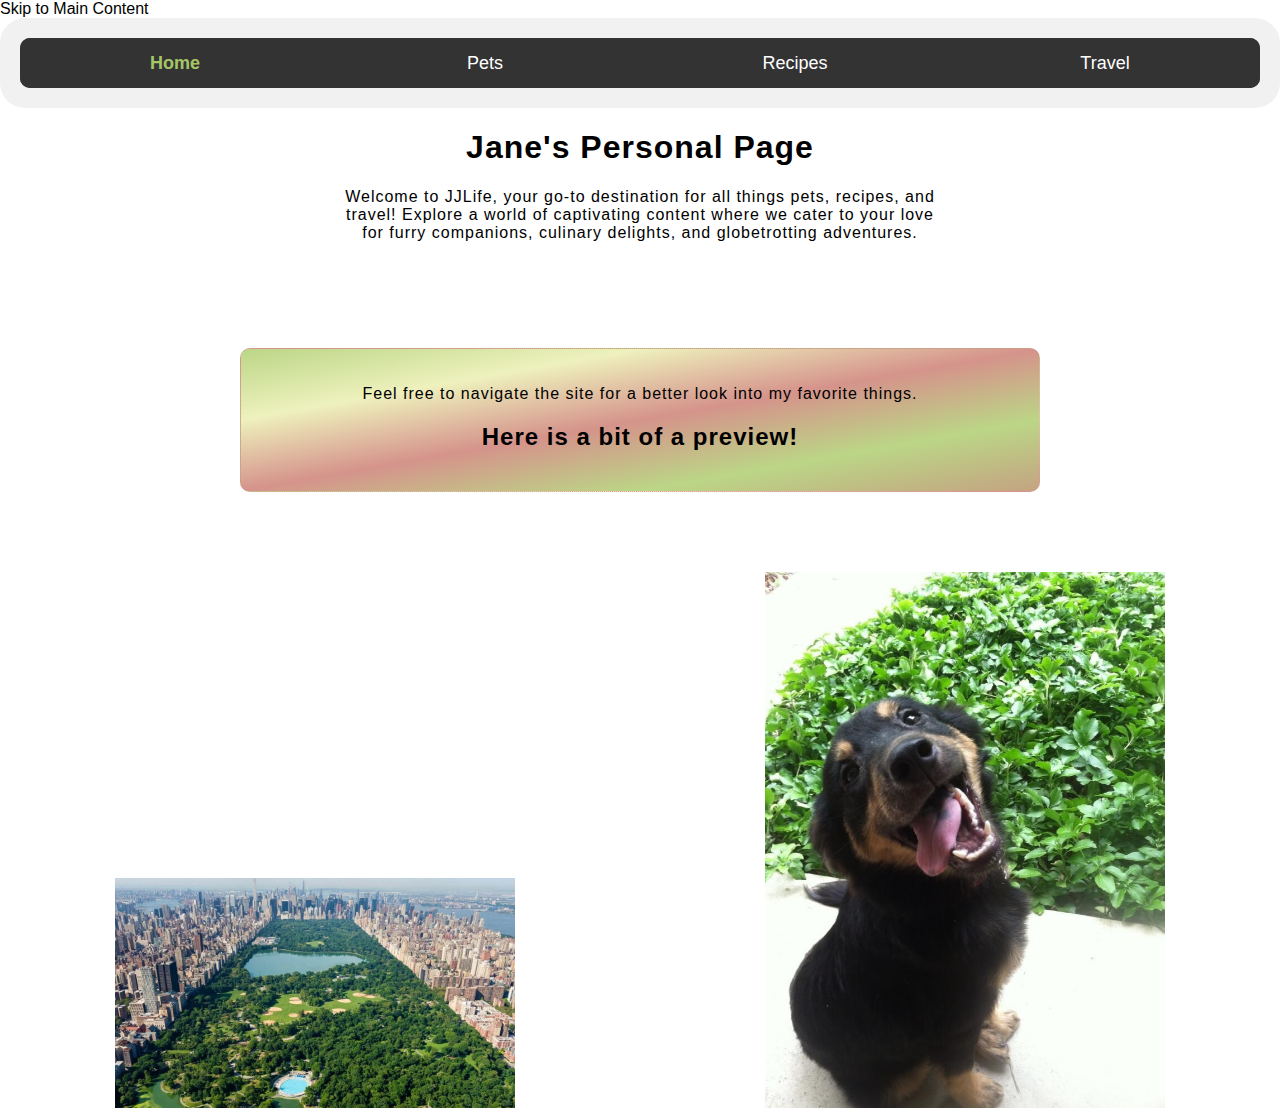
<file: index.html>
<!DOCTYPE html>
<html lang="en">
<head>
    <meta charset="UTF-8">
    <meta name="viewport" content="width=device-width, initial-scale=1.0">
    <link rel="stylesheet" type="text/css" href="css/reset.css">
    <link rel="stylesheet" href="css/style.css">
    <title>Home</title>
</head>
<body>
    <a href="#skip">Skip to Main Content</a>
    <header>
        <nav>
            <ul>
                <li><a href = "index.html" class="current">Home</a></li>
                <li><a href = "pets.html">Pets</a></li>
                <li><a href = "recipes.html">Recipes</a></li>
                <li><a href = "travel.html">Travel</a></li>
            </ul>
        </nav>
    </header>

    <main id="skip">
    <div class="introduction">
        <h1>Jane's Personal Page</h1>
        <div>
            <p>Welcome to JJLife, your go-to destination for all things pets, recipes, and travel! Explore a world of captivating content where we cater to your love for furry companions, culinary delights, and globetrotting adventures. </p>

        </div>
    </div>
    <div class="navigate">
        <p>Feel free to navigate the site for a better look into my favorite things. </p>
        <h2> Here is a bit of a preview!</h2>
    </div>

    <div class ="index_photos">
    <img src="images/central_park_aerial_view.jpeg" width = "400" alt="Arial view of Central Park in New York City, NY">
    <img src="images/juno_pup.jpg" width = "400" alt="Brown labradoodle puppy looking at the camera with it's tounge hanging out">
    </div>
    
    </main>
    
</body>
</html>
</file>
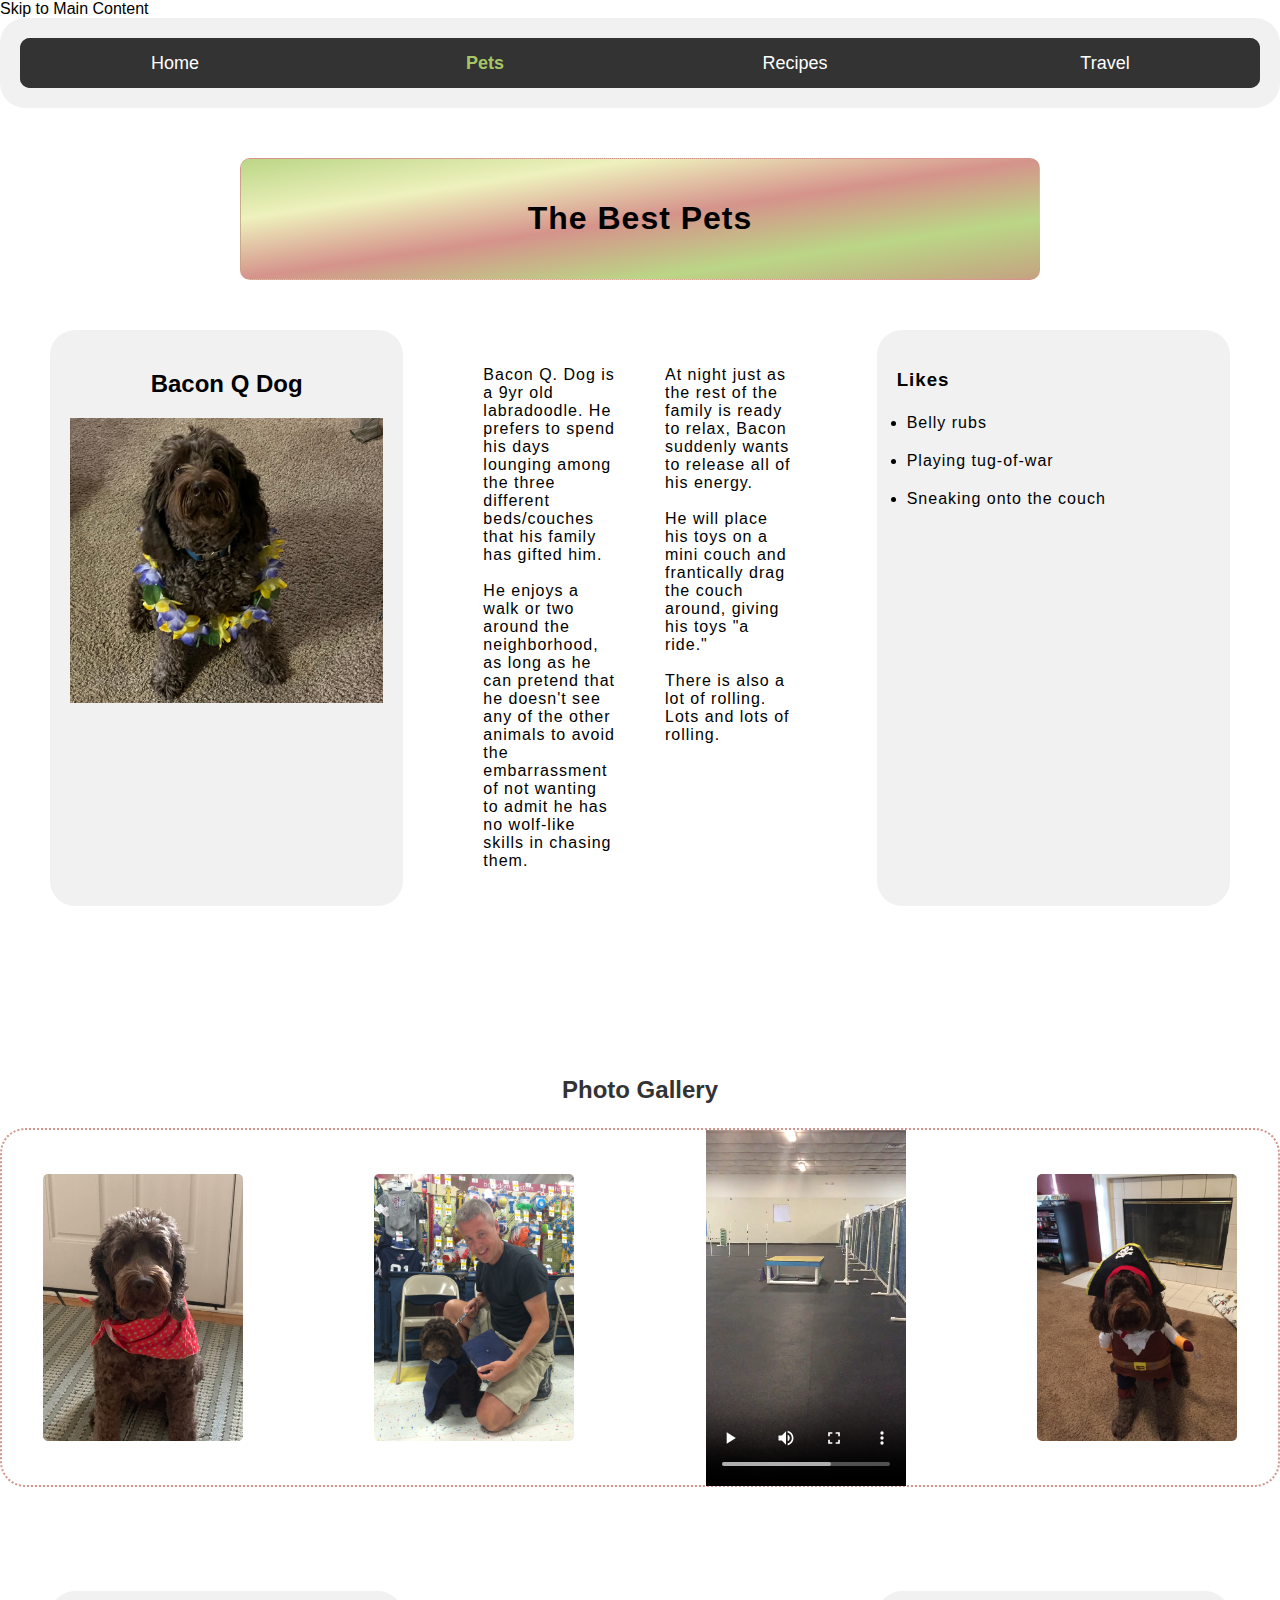
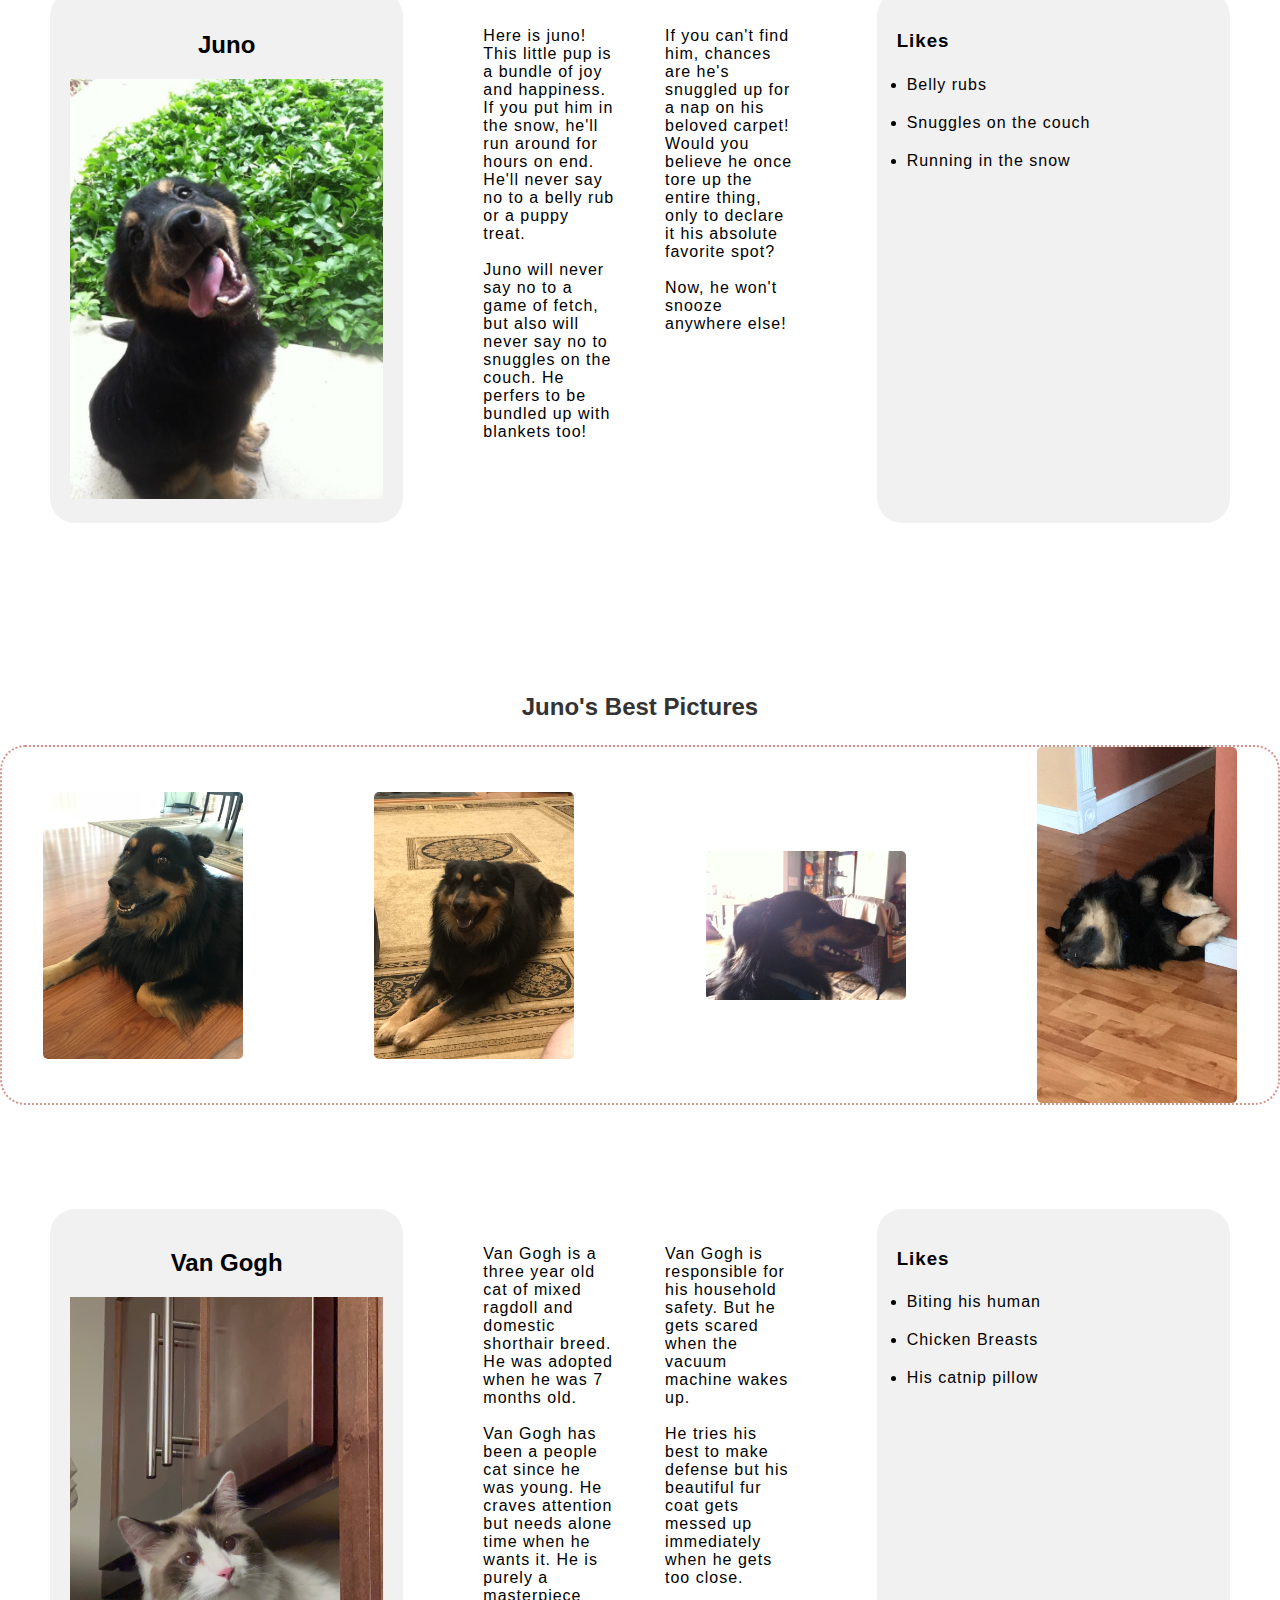
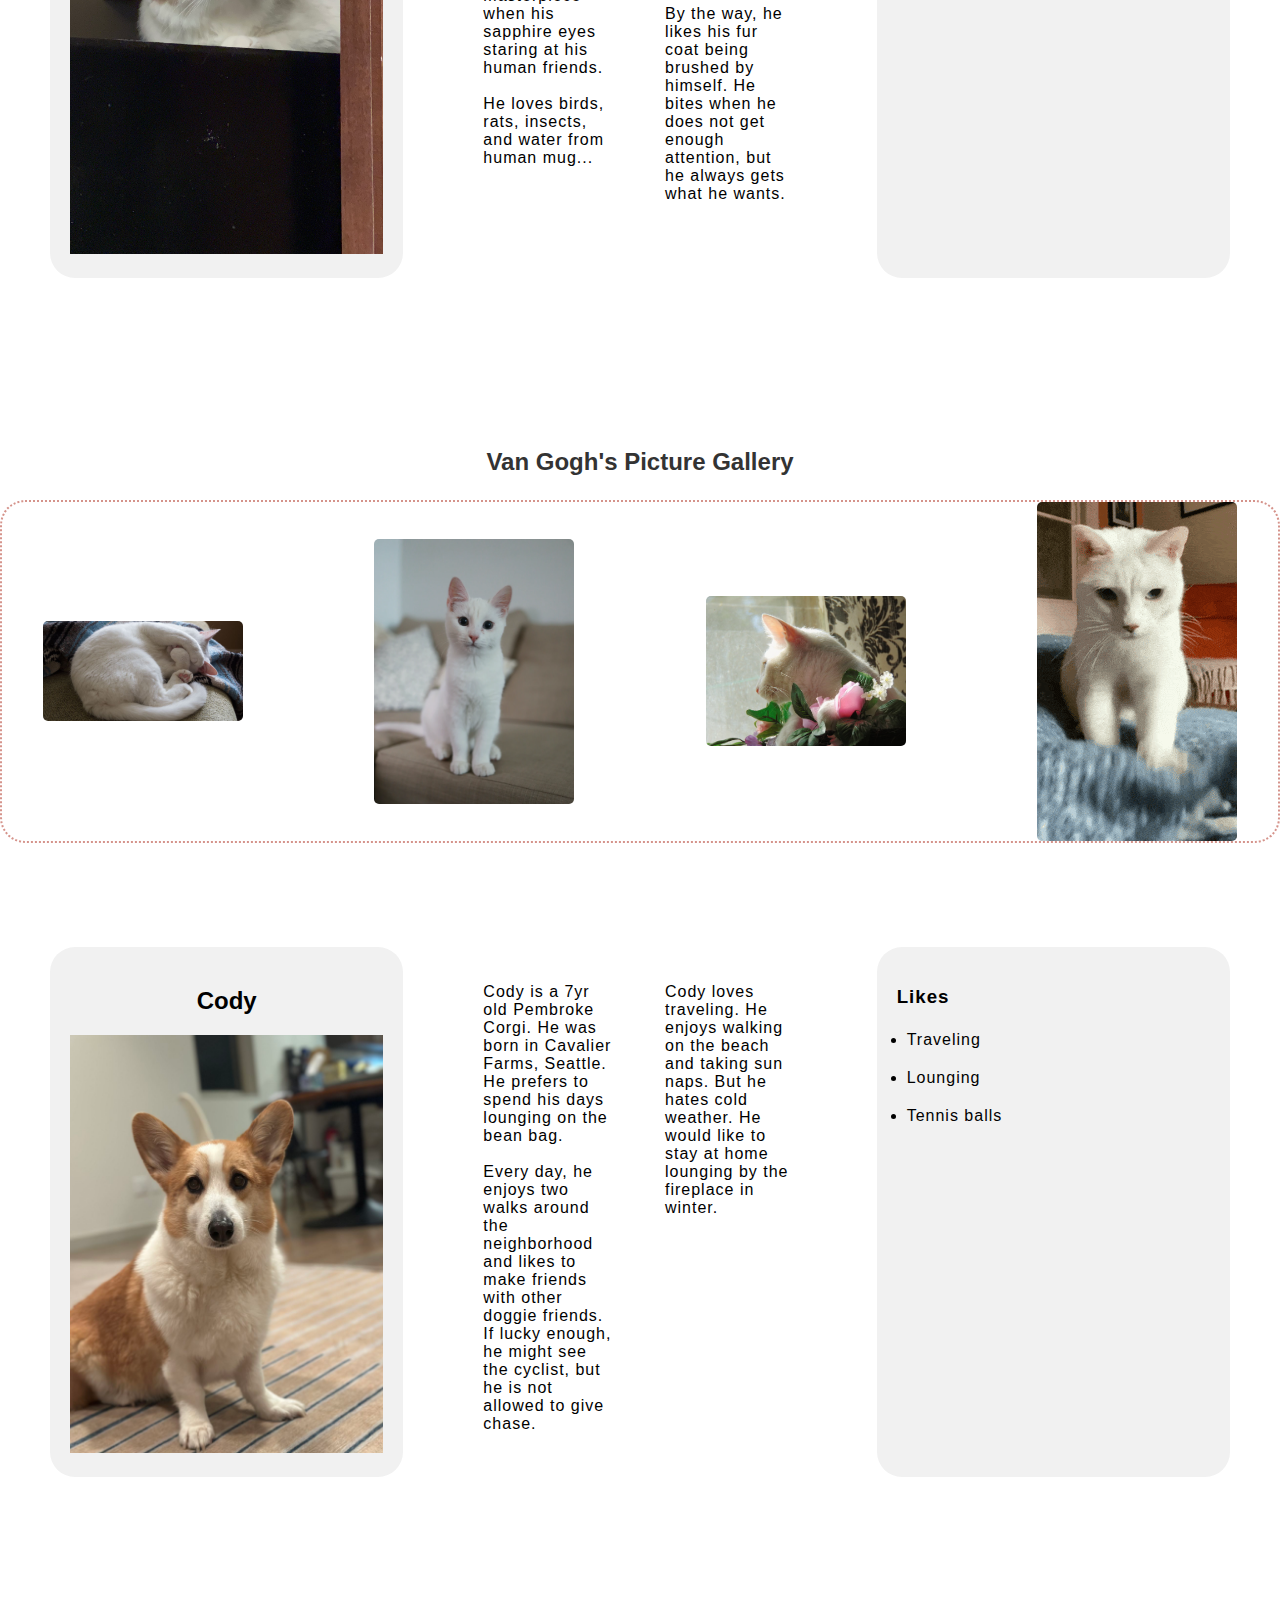
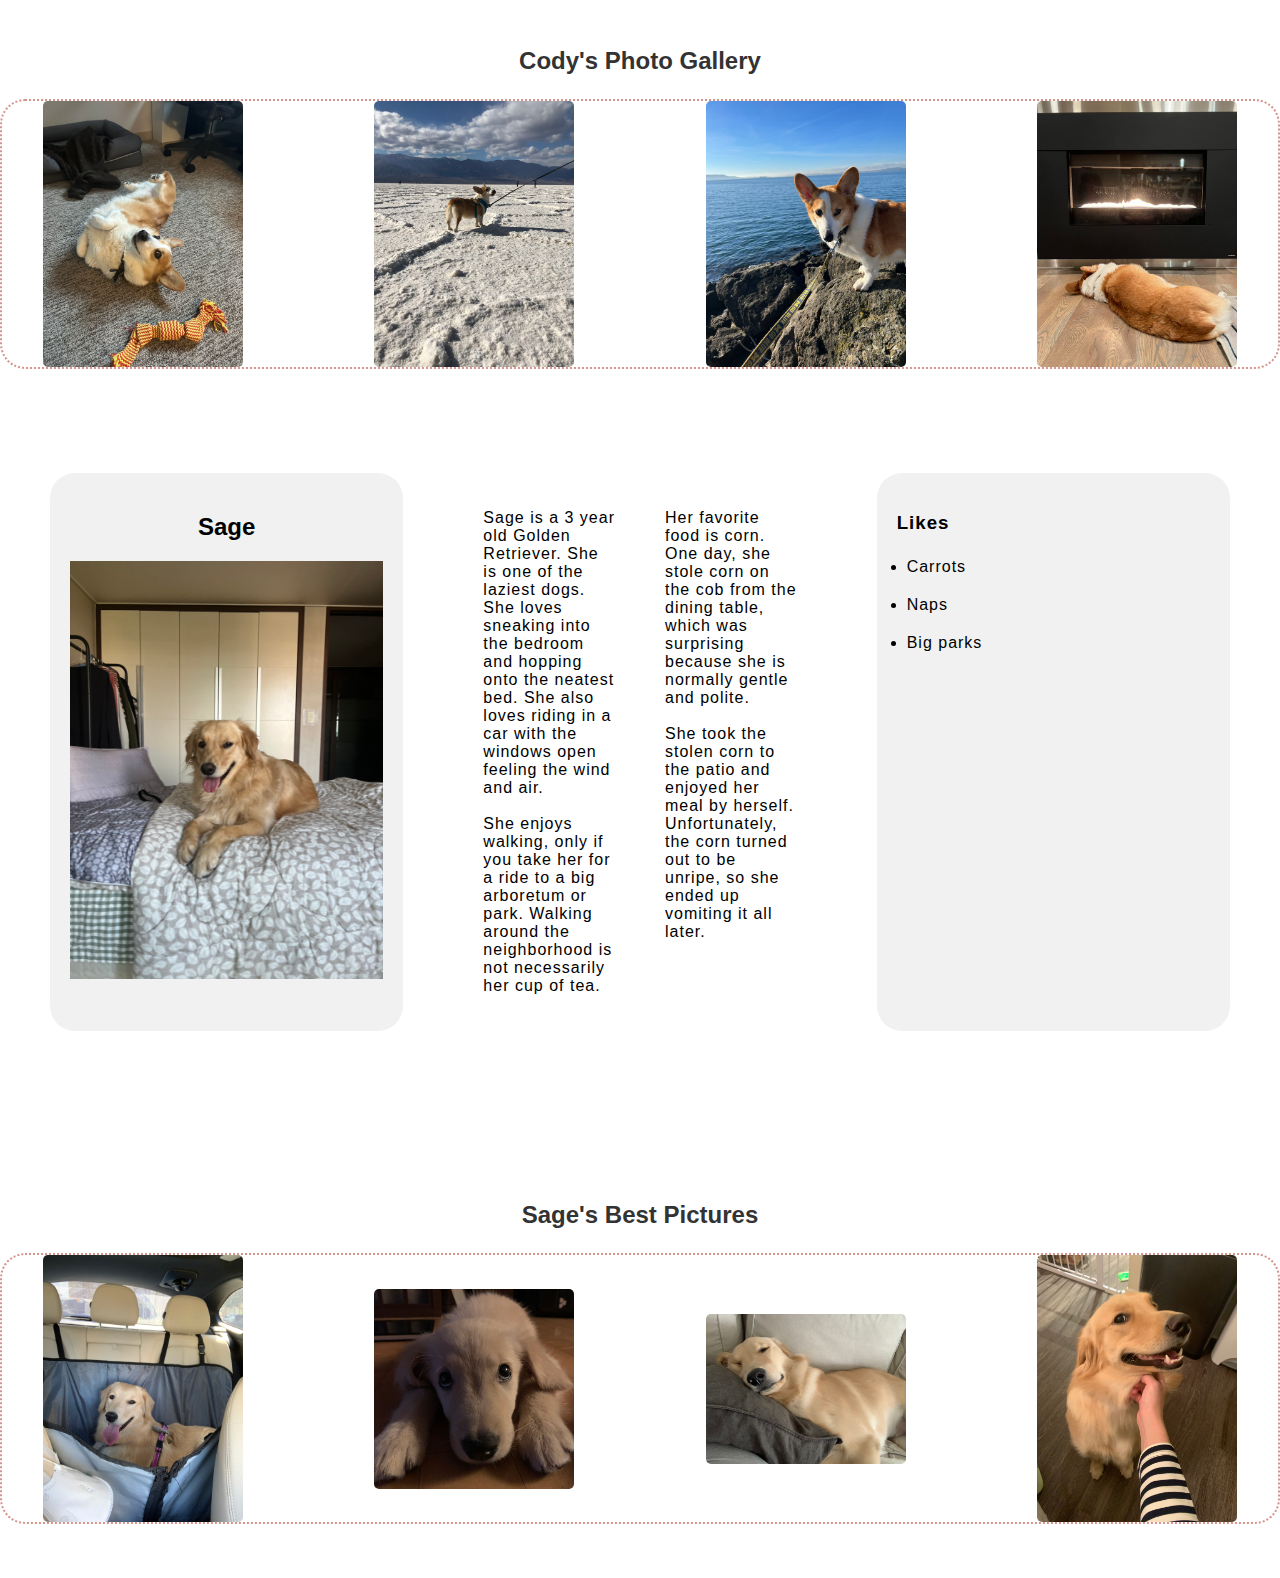
<file: pets.html>
<!DOCTYPE html>
<html lang="en">
<head>
    <meta charset="UTF-8">
    <meta name="viewport" content="width=device-width, initial-scale=1.0">
    <link rel="stylesheet" type="text/css" href="css/reset.css">
    <link rel="stylesheet" href="css/style.css">
    <title>Pets</title>
</head>
<body>
    <a href="#skip">Skip to Main Content</a>
    <header>
        <nav>
            <ul>
                <li><a href = "index.html">Home</a></li>
                <li><a href = "pets.html" class="current">Pets</a></li>
                <li><a href = "recipes.html">Recipes</a></li>
                <li><a href = "travel.html">Travel</a></li>
            </ul>
        </nav>
    </header>
    <main id="skip">
    <div class="navigate">
        <h1>The Best Pets</h1>
    </div>
    <div class="bacon_dog">
        <div class = "bacon-heading">
            <h2>Bacon Q Dog</h2>
            <img src="images/bacon.jpg" width="400" alt="Brown labradoodle wearing colorful lei">
        </div>
        <div class="bacon-text-columns">
            <div class="bacon-column-1-1">
                <p>Bacon Q. Dog is a 9yr old labradoodle. He prefers to spend his days lounging among the three different beds/couches that his family has gifted him. 
                <br>
                <br> He enjoys a walk or two around the neighborhood, as long as he can pretend that he doesn't see any of the other animals to avoid the embarrassment of not wanting to admit he has no wolf-like skills in chasing them.</p>
            </div>
            <div class="bacon-column-1-2">
                <p>At night just as the rest of the family is ready to relax, Bacon suddenly wants to release all of his energy. 
                    <br>
                    <br>He will place his toys on a mini couch and frantically drag the couch around, giving his toys "a ride."
                    <br>
                    <br>There is also a lot of rolling. Lots and lots of rolling.</p>
            </div>
        </div>
       
        <div class="bacon-likes">
            <h3>Likes</h3>
            <ul>
                <li>Belly rubs</li>
             
                <li>Playing tug-of-war</li>
   
                <li>Sneaking onto the couch</li>
            </ul>
        </div>
    </div>

        <h3 class="bacon-gallery">Photo Gallery</h3>
        <div class="bacon_picture_gallery">
            <img src="images/bacon_bandana.JPG" width="200" alt="Brown labradoodle wearing an orange bandana">
            <img src="images/bacon_graduation.JPG" width="200" alt="Small labradoodle puppy wearing a graduation cap and gown">
            <video width="200" controls>
                <source src="images/bacon_agility.mov">
                Your browser does not support the video tag.  This was a video of a girl and dog demonstrating a sit and stay procedure
            </video>
            <img src="images/bacon_halloween.JPG" width="200" alt="Brown labradoodle wearing a pirate costume">
        </div>
        <br>
        <br>
        <br>
   
        <div class="bacon_dog">
            <div class="bacon-heading">
                <h2>Juno</h2>
                <img src="images/juno_pup.jpg" width = "400" alt="Brown labradoodle puppy looking at the camera with it's tounge hanging out">
            </div>
            <div class="bacon-text-columns">
                <div class="bacon-column-1-1">
                    <p>Here is juno! This little pup is a bundle of joy and happiness. If you put him in the snow, he'll run around for hours on end. He'll never say no to a belly rub or a puppy treat. 
                        <br><br>Juno will never say no to a game of fetch, but also will never say no to snuggles on the couch. He perfers to be bundled up with blankets too!</p>
                </div>
                <div class="bacon-column-1-2">
                    <p>If you can't find him, chances are he's snuggled up for a nap on his beloved carpet! Would you believe he once tore up the entire thing, only to declare it his absolute favorite spot? 
                        <br><br>Now, he won't snooze anywhere else!</p>
                </div>
            </div>
            <div class="bacon-likes">
                <h3>Likes</h3>
                <ul>
                    <li>Belly rubs</li>
     
                    <li>Snuggles on the couch</li>

                    <li>Running in the snow</li>
                </ul>
            </div>
        </div>

        <h3 class="bacon-gallery">Juno's Best Pictures</h3>
        <div class="bacon_picture_gallery">
            <img src="images/juno_laying_2.jpg" width ="200" alt = "Brown labradoodle laying down inside a home">
            <img src="images/juno_laying.jpg"  width ="200" alt="Brown labradoodle laying down inside a home">
            <img src="images/juno_profile.jpg"  width ="200" alt="Side profile of a brown labradoodle">
            <img src="images/classic_juno.jpg"  width ="200" alt="Brown labradoodle sleeping on a floor with it's paws curled up ">
        </div>
        <br>
        <br>
        <br>

            
        <div class="bacon_dog">
            <div class="bacon-heading">
                <h2>Van Gogh</h2>
                <img src="images/van_gogh_on_fridge.jpg" width = "400" alt="Ragdoll cat sitting on top of black fridge">
            </div>
            <div class="bacon-text-columns">
                <div class="bacon-column-1-1">
                        <p>Van Gogh is a three year old cat of mixed ragdoll and domestic shorthair breed. He was adopted when he was 7 months old. 
                        <br>
                        <br>Van Gogh has been a people cat since he was young. He craves attention but needs alone time when he wants it. He is purely a masterpiece when his sapphire eyes staring at his human friends. 
                        <br>
                        <br>He loves birds, rats, insects, and water from human mug...</p>
                </div>
                <div class="bacon-column-1-2">
                    <p>Van Gogh is responsible for his household safety. But he gets scared when the vacuum machine wakes up. 
                    <br><br>He tries his best to make defense but his beautiful fur coat gets messed up immediately when he gets too close. 
                    <br>
                    <br>By the way, he likes his fur coat being brushed by himself. He bites when he does not get enough attention, but he always gets what he wants.</p>
                </div>
            </div>
            <div class="bacon-likes">
                <h3>Likes</h3>
                <ul>
                    <li>Biting his human</li>

                    <li>Chicken Breasts</li>
    
                    <li>His catnip pillow</li>
                </ul>
            </div>
        </div>

        <h3 class="bacon-gallery">Van Gogh's Picture Gallery</h3>
        <div class="bacon_picture_gallery">
            <img src="images/White-cat-curled-up-on-a-couch-with-paws-covering-her-face.jpeg" width="200" alt="A white cat sleeping on a sofa while covering his eyes with his paws">
                <img src="images/cat_on_couch.webp" width="200" alt="A white cat sitting on a couch">
                <img src="images/cat_flowers.jpeg" width="200" alt="A white cat basking in the sun while sleeping on flowers">
                <img src="images/white_cat_gif.gif" width="200" alt="A white cat pushing their paws into a blanket">
        </div>
        <br>
        <br>
        <br>

        <div class="bacon_dog">
            <div class="bacon-heading">
                <h2>Cody</h2>
                <img src="images/cody.jpg" width = "400" alt="A Pembroke Corgi sitting on the floor, looking at the camera">
            </div>
            <div class="bacon-text-columns">
                <div class="bacon-column-1-1">
                        <p>Cody is a 7yr old Pembroke Corgi. He was born in Cavalier Farms, Seattle. He prefers to spend his days lounging on the bean bag. 
                            <br><br>Every day, he enjoys two walks around the neighborhood and likes to make friends with other doggie friends. If lucky enough, he might see the cyclist, but he is not allowed to give chase.
                        </p>
                </div>
                <div class="bacon-column-1-2">
                    <p>Cody loves traveling. He enjoys walking on the beach and taking sun naps. But he hates cold weather. He would like to stay at home lounging by the fireplace in winter.
                    </p>
                </div>
            </div>
            <div class="bacon-likes">
                <h3>Likes</h3>
                <ul>
                    <li>Traveling</li>
          
                    <li>Lounging</li>
              
                    <li>Tennis balls</li>
                </ul>
            </div>
        </div>

        <h3 class="bacon-gallery">Cody's Photo Gallery</h3>
        <div class="bacon_picture_gallery">
            <img src="images/cody_play.jpg" width ="200" alt = "A Pembroke Corgi lying on the ground making faces.">
            <img src="images/cody_deathvalley.jpg"  width ="200" alt="A Pembroke Corgi visiting Badwater Basin in Death Valley National Park.">
            <img src="images/cody_sea.jpg"  width ="200" alt="A Pembroke Corgi having a walk by the sea.">
            <img src="images/cody_fireplace.jpg"  width ="200" alt="A Pembroke Corgi lounging by the fireplace in winter.">
        </div>
        <br>
        <br>
        <br>

        <div class="bacon_dog">
            <div class="bacon-heading">
                <h2>Sage</h2>
                <img src="images/sage_classic.jpeg" width = "400" alt="A smiling golden retriever lying on the bed">
            </div>
            <div class="bacon-text-columns">
                <div class="bacon-column-1-1">
                    <p>Sage is a 3 year old Golden Retriever. She is one of the laziest dogs. She loves sneaking into the bedroom and hopping onto the neatest bed. She also loves riding in a car with the windows open feeling the wind and air. 
                        <br><br>She enjoys walking, only if you take her for a ride to a big arboretum or park. Walking around the neighborhood is not necessarily her cup of tea. </p>
                </div>
                <div class="bacon-column-1-2">
                    <p>Her favorite food is corn. One day, she stole corn on the cob from the dining table, which was surprising because she is normally gentle and polite. 
                        <br><br>She took the stolen corn to the patio and enjoyed her meal by herself. Unfortunately, the corn turned out to be unripe, so she ended up vomiting it all later. 
                    </p>
                </div>
            </div>
            <div class="bacon-likes">
                <h3>Likes</h3>
                <ul>
                    <li>Carrots</li>
          
                    <li>Naps</li>
            
                    <li>Big parks</li>
                </ul>
            </div>
        </div>

        <h3 class="bacon-gallery">Sage's Best Pictures</h3>
        <div class="bacon_picture_gallery">
            <img src="images/sage_car.jpeg" width ="200" alt = "A happy golden retriever is sitting in the car’s backseat.">
            <img src="images/sage_young.jpeg"  width ="200" alt="A young golden retriever is laying down">
            <img src="images/sage_sleep.jpeg"  width ="200" alt="A golden retriever is sleeping on the couch.">
            <img src="images/sage_pet.jpeg"  width ="200" alt="A man’s hand is petting a golden retriever’s neck.">
        </div>
        <br>
        <br>
        <br>


    </main> 
</body>
</html>
</file>
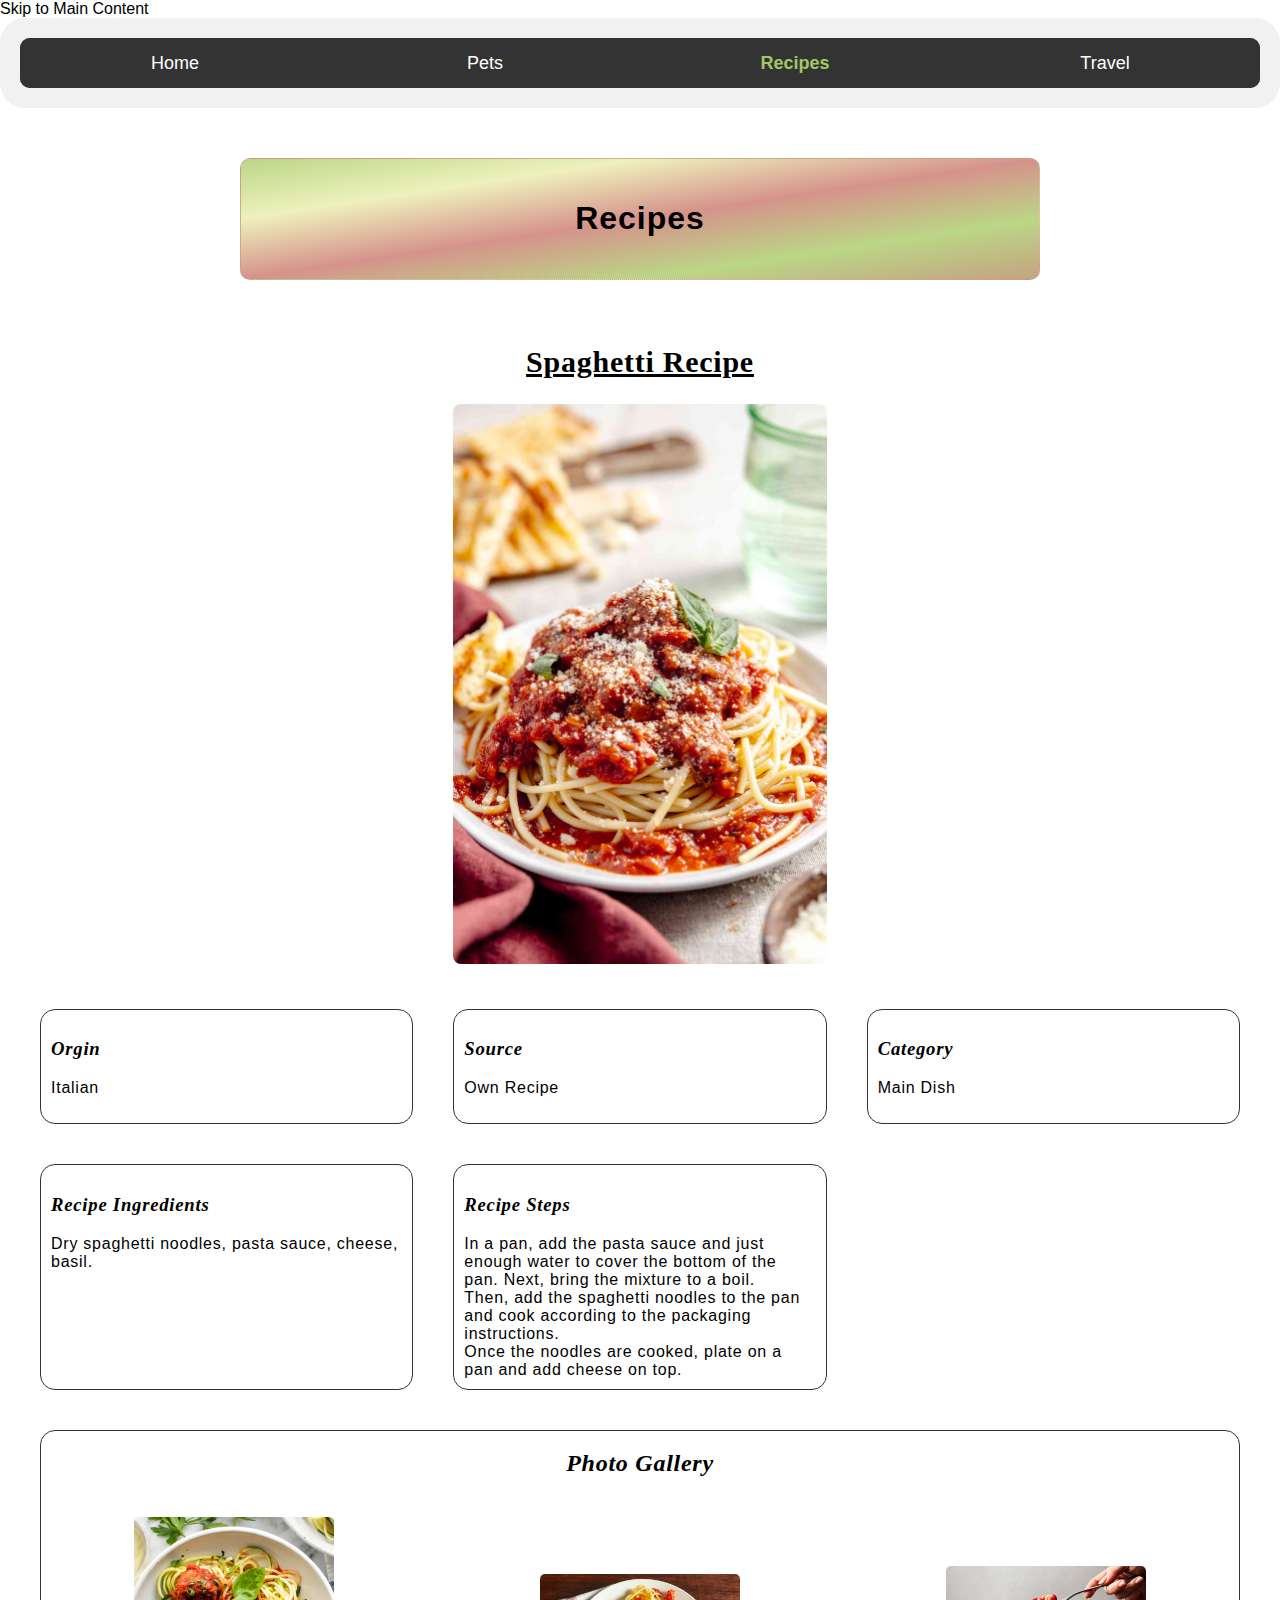
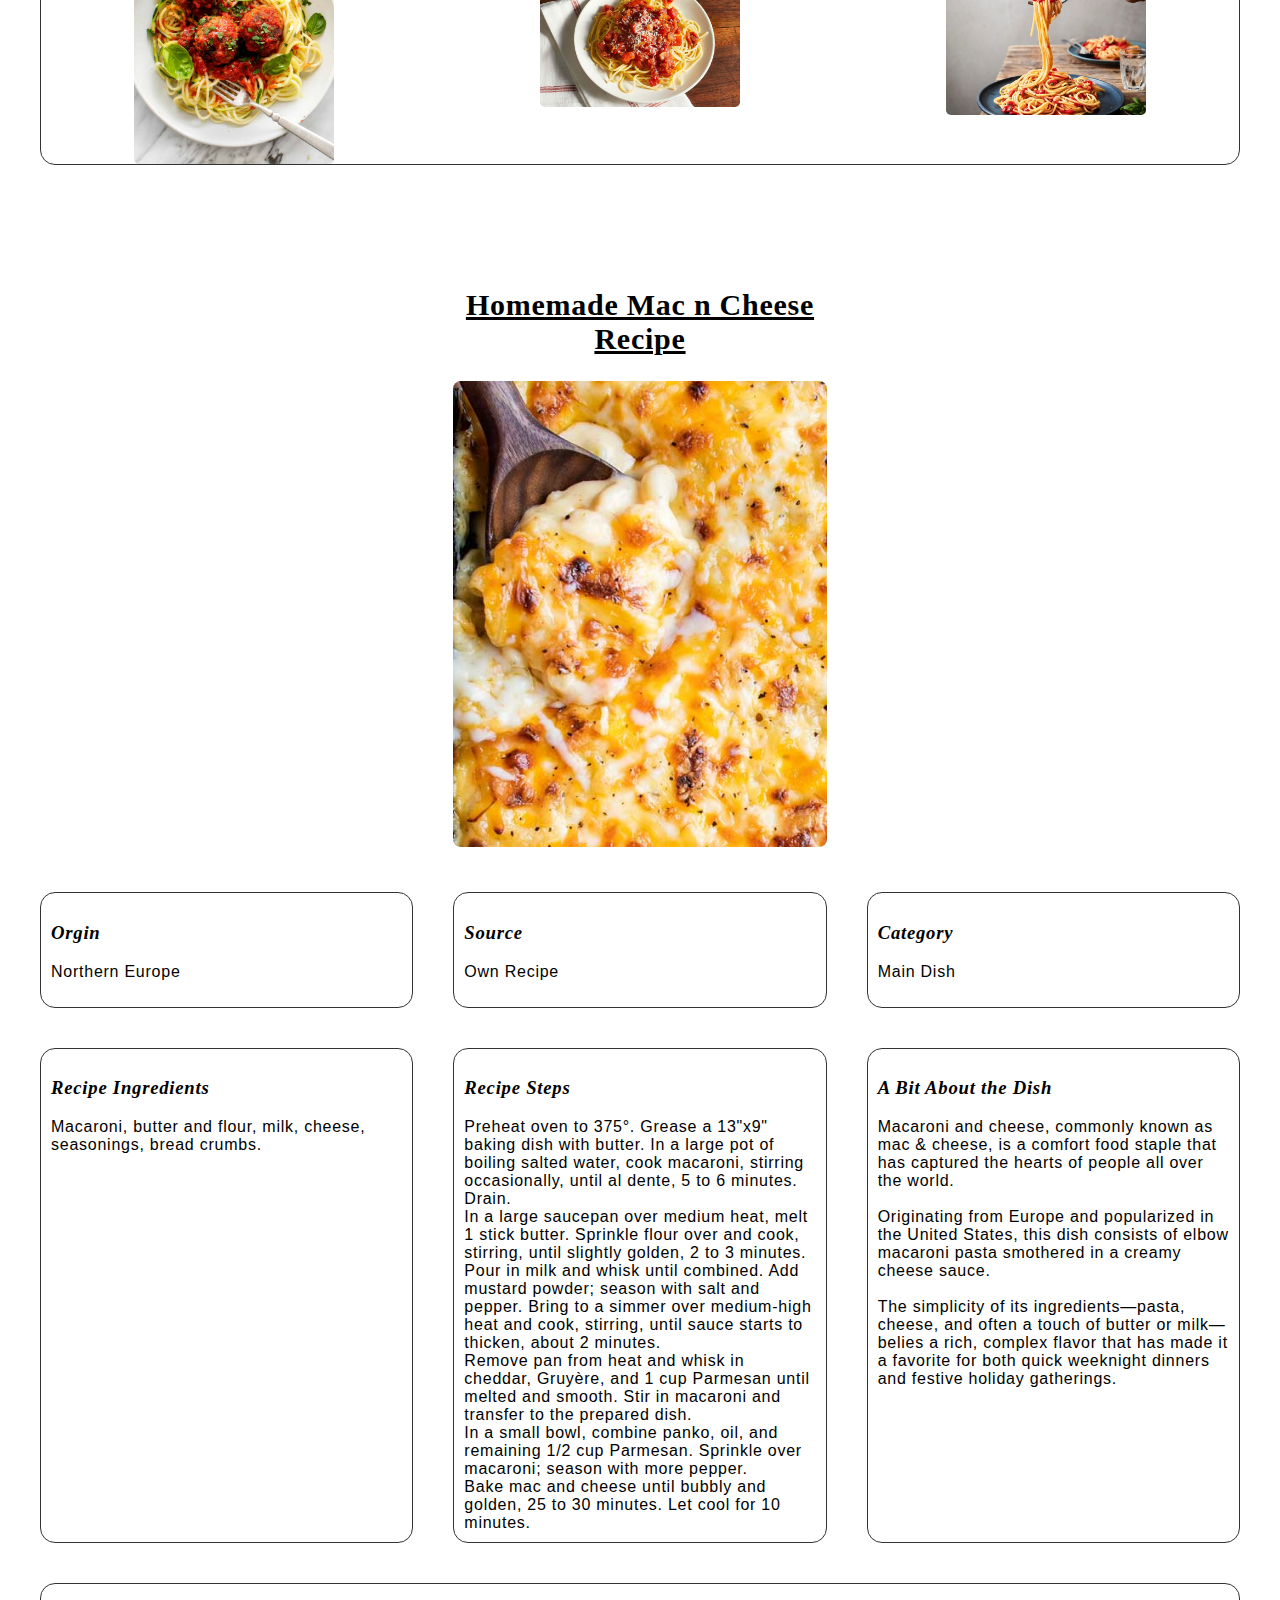
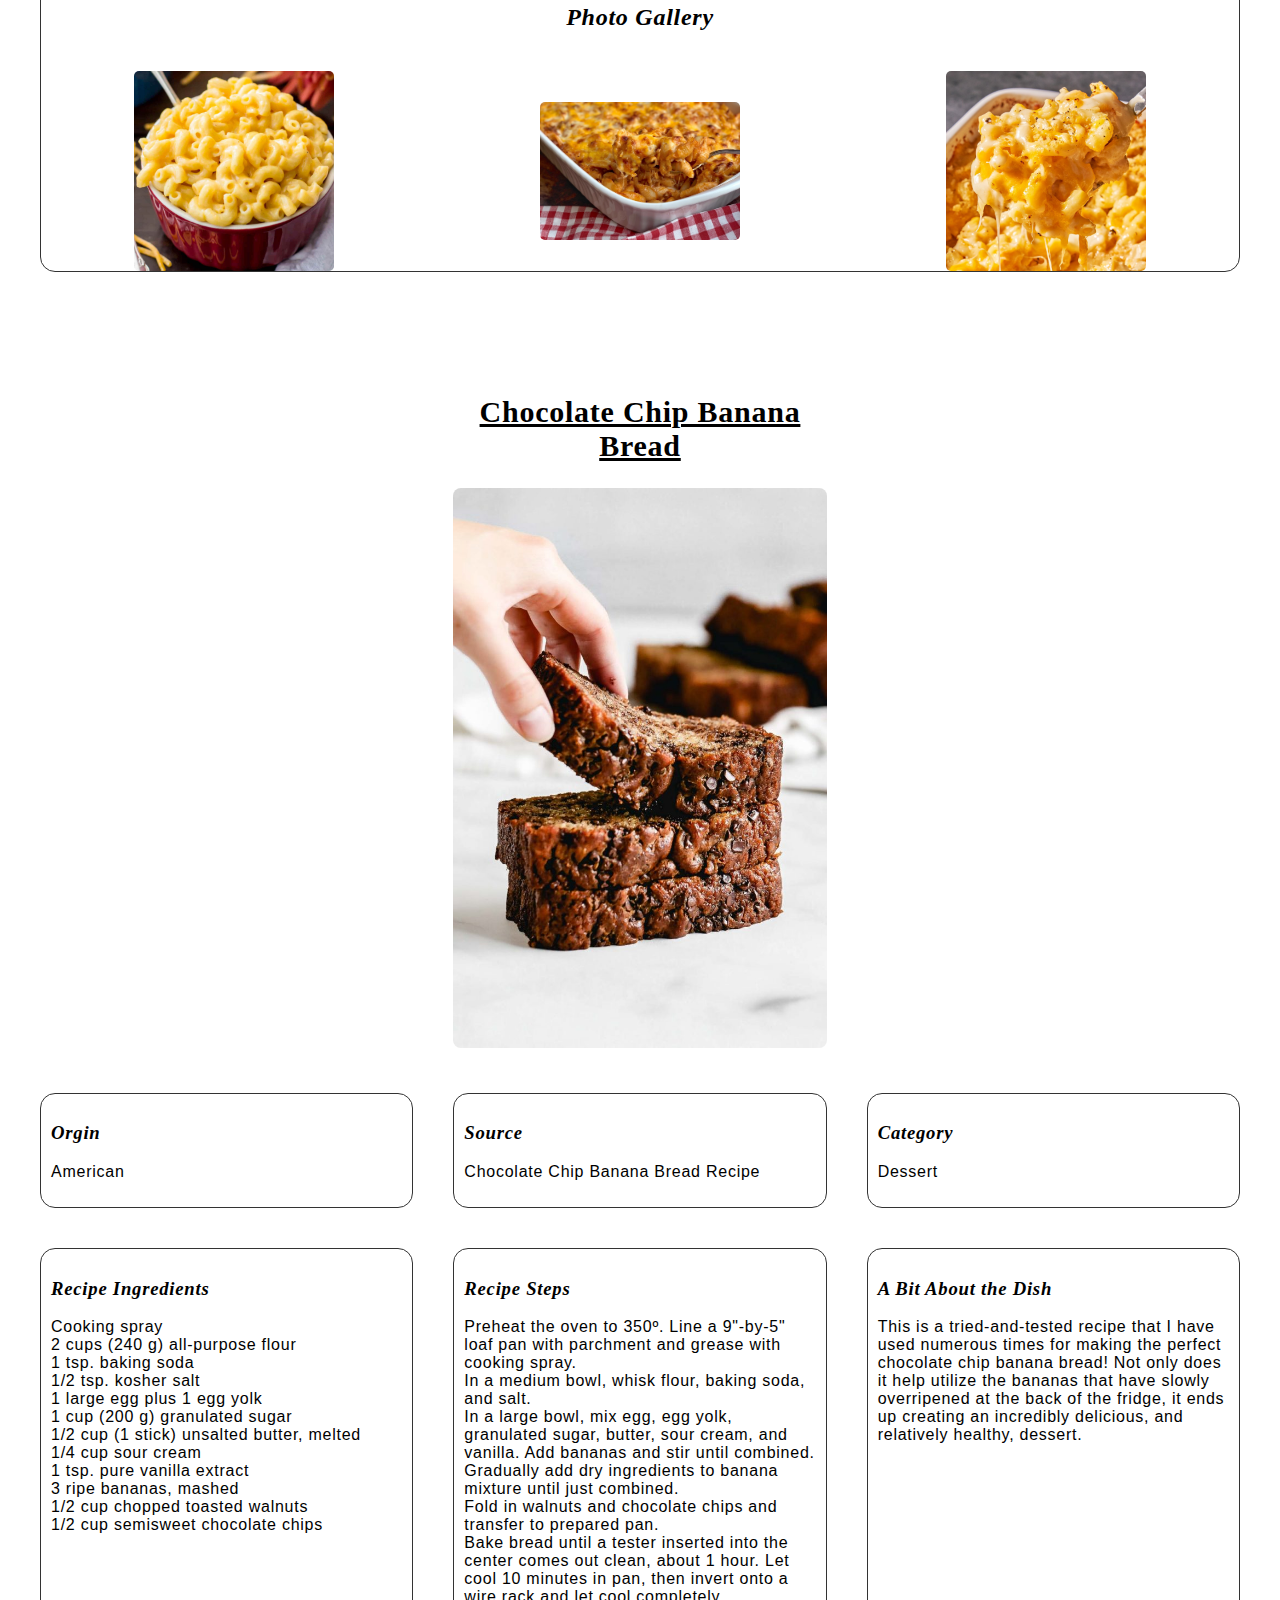
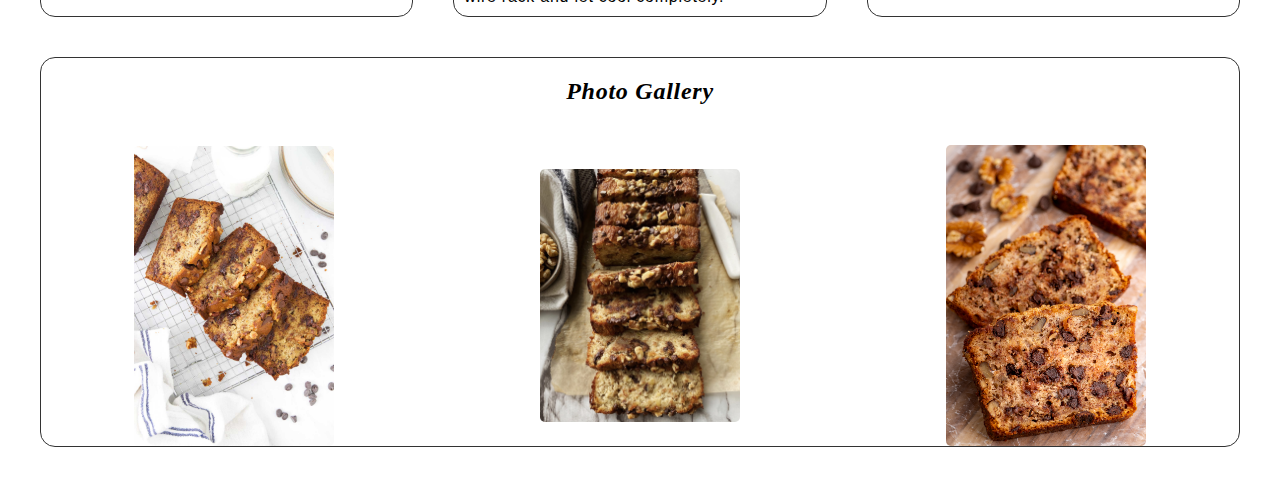
<file: recipes.html>
<!DOCTYPE html>
<html lang="en">
<head>
    <meta charset="UTF-8">
    <meta name="viewport" content="width=device-width, initial-scale=1.0">
    <link rel="stylesheet" type="text/css" href="css/reset.css">
    <link rel="stylesheet" href="css/style.css">
    <title>Recipes</title>
</head>
<body>
    <a href="#skip">Skip to Main Content</a>
    <header>
        <nav>
            <ul>
                <li><a href = "index.html">Home</a></li>
                <li><a href = "pets.html">Pets</a></li>
                <li><a href = "recipes.html" class="current">Recipes</a></li>
                <li><a href = "travel.html">Travel</a></li>
            </ul>
        </nav>
    </header>
    <main id="skip">
        <div class="recipe-blueprint">
            <div class="navigate">
                <h1>Recipes</h1>
            </div>
            <div class="recipe-container">
                <div class="recipe-name">
                    <h2>Spaghetti Recipe</h2>
                    <img src="images/spaghetti.jpg" width="400" alt="Thin noodles in a bowl with red sauce, cheese, and basil on top">
                </div>
                <div class="recipe-orgin">
                    <h3>Orgin</h3>
                    <p>Italian</p>
                </div>
                <div class="recipe-source">
                    <h3>Source</h3>
                    <p>Own Recipe</p>
                </div>
                <div class="recipe-category">
                    <h3>Category</h3>
                    <p>Main Dish</p>
                </div>
                <div class="recipe-ingredients">
                    <h3>Recipe Ingredients</h3>
                    <p>Dry spaghetti noodles, pasta sauce, cheese, basil.</p>
                </div>
                <div class="recipe-steps">
                    <h3>Recipe Steps</h3>
                    <ul>
                        <li>In a pan, add the pasta sauce and just enough water to cover the bottom of the pan. Next, bring the mixture to a boil.</li>
                        
                        <li>Then, add the spaghetti noodles to the pan and cook according to the packaging instructions.</li>
                        
                        <li>Once the noodles are cooked, plate on a pan and add cheese on top. </li>
                    </ul>
                </div>
                <div class="photo-gallery">
                    <h2>Photo Gallery</h2>
                    <img src="images/spaghetti-and-meatballs.jpg" width="200" alt="A small bowl of spaghetti with meatballs, garnished with basil">
                    <img src="images/spaghetti-sauce.jpeg" width="200" alt="A plate of spaghetti with a chunky red sauce and cheese on top">
                    <img src="images/Red-Pepper-Anchovy-Spaghetti.jpeg" width="200" alt="A spoon twirling red pepper anchovy spaghetti">
                </div>
            </div>
        </div>  
        <br>
        <div class="recipe-blueprint">
            <div class="recipe-container">
                <div class="recipe-name">
                    <h2>Homemade Mac n Cheese Recipe</h2>
                    <img src="images/mac&cheese.jpg" width="400" alt="A small bowl of mac n cheese">
                </div>
                <div class="recipe-orgin">
                    <h3>Orgin</h3>
                    <p>Northern Europe</p>
                </div>
                <div class="recipe-source">
                    <h3>Source</h3>
                    <p>Own Recipe</p>
                </div>
                <div class="recipe-category">
                    <h3>Category</h3>
                    <p>Main Dish</p>
                </div>
                <div class="recipe-ingredients">
                    <h3>Recipe Ingredients</h3>
                    <p>Macaroni, butter and flour, milk, cheese, seasonings, bread crumbs.</p>
                </div>
                <div class="recipe-steps">
                    <h3>Recipe Steps</h3>
                    <ul>
                        <li>Preheat oven to 375°. Grease a 13"x9" baking dish with butter. In a large pot of boiling salted water, cook macaroni, stirring occasionally, until al dente, 5 to 6 minutes. Drain. </li>
                        
                        <li>In a large saucepan over medium heat, melt 1 stick butter. Sprinkle flour over and cook, stirring, until slightly golden, 2 to 3 minutes. Pour in milk and whisk until combined. Add mustard powder; season with salt and pepper. Bring to a simmer over medium-high heat and cook, stirring, until sauce starts to thicken, about 2 minutes.</li>
                        
                        <li>Remove pan from heat and whisk in cheddar, Gruyère, and 1 cup Parmesan until melted and smooth. Stir in macaroni and transfer to the prepared dish.</li>
                        
                        <li>In a small bowl, combine panko, oil, and remaining 1/2 cup Parmesan. Sprinkle over macaroni; season with more pepper.</li>
                        
                        <li>​​Bake mac and cheese until bubbly and golden, 25 to 30 minutes. Let cool for 10 minutes.</li>
                    </ul>
                </div>
                <div class="recipe-info">
                    <h3>A Bit About the Dish</h3>
                    <p>Macaroni and cheese, commonly known as mac & cheese, is a comfort food staple that has captured the hearts of people all over the world. 
                        <br><br>Originating from Europe and popularized in the United States, this dish consists of elbow macaroni pasta smothered in a creamy cheese sauce. 
                        <br><br>The simplicity of its ingredients—pasta, cheese, and often a touch of butter or milk—belies a rich, complex flavor that has made it a favorite for both quick weeknight dinners and festive holiday gatherings.</p>
                </div>
                <div class="photo-gallery">
                    <h2>Photo Gallery</h2>
                    <img src="images/mac&cheese2.jpg" width="200" alt="Well-cooked mac and cheese with a full load of cheese">
                    <img src="images/mac&cheese4.jpg" width="200" alt="Mac and cheese cooked in a nice cookware">
                    <img src="images/mac-and-cheese-close-up.jpeg" width="200" alt="A close up image of a spoon serving macaroni and cheese with breadcrumbs">
                </div>
            </div>
        </div>
        <br>
        <div class="recipe-blueprint">
            <div class="recipe-container">
                <div class="recipe-name">
                    <h2>Chocolate Chip Banana Bread</h2>
                    <img src="images/chocolate-chip-banana-bread-sliced-683x1024.jpeg" width="400" alt="A hand picking up a slice of banana bread from a stack">
                </div>
                <div class="recipe-orgin">
                    <h3>Orgin</h3>
                    <p>American</p>
                </div>
                <div class="recipe-source">
                    <h3>Source</h3>
                    <a href="https://www.delish.com/cooking/recipe-ideas/a43369646/chocolate-chip-banana-bread-recipe/">Chocolate Chip Banana Bread Recipe</a>
                </div>
                <div class="recipe-category">
                    <h3>Category</h3>
                    <p>Dessert</p>
                </div>
                <div class="recipe-ingredients">
                    <h3>Recipe Ingredients</h3>
                    <ul>
                        <li>Cooking spray</li>
                        <li>2 cups (240 g) all-purpose flour</li>
                        <li>1 tsp. baking soda</li>
                        <li>1/2 tsp. kosher salt</li>
                        <li>1 large egg plus 1 egg yolk</li> 
                        <li>1 cup (200 g) granulated sugar</li>
                        <li>1/2 cup (1 stick) unsalted butter, melted</li>
                        <li>1/4 cup sour cream</li>
                        <li>1 tsp. pure vanilla extract</li> 
                        <li>3 ripe bananas, mashed</li>
                        <li>1/2 cup chopped toasted walnuts</li>
                        <li>1/2 cup semisweet chocolate chips</li>
                    </ul>
                </div>
                <div class="recipe-steps">
                    <h3>Recipe Steps</h3>
                    <ul>
                        <li>Preheat the oven to 350º. Line a 9"-by-5" loaf pan with parchment and grease with cooking spray.</li>
                        <li>In a medium bowl, whisk flour, baking soda, and salt.</li>
                        <li>In a large bowl, mix egg, egg yolk, granulated sugar, butter, sour cream, and vanilla. Add bananas and stir until combined. Gradually add dry ingredients to banana mixture until just combined.</li>
                        <li>Fold in walnuts and chocolate chips and transfer to prepared pan.</li>
                        <li>​Bake bread until a tester inserted into the center comes out clean, about 1 hour. Let cool 10 minutes in pan, then invert onto a wire rack and let cool completely.</li>
                    </ul>
                </div>
                <div class="recipe-info">
                    <h3>A Bit About the Dish</h3>
                    <p>This is a tried-and-tested recipe that I have used numerous times for making the perfect chocolate chip banana bread! Not only does it help utilize the bananas that have slowly overripened at the back of the fridge, it ends up creating an incredibly delicious, and relatively healthy, dessert. </p>
                </div>
                <div class="photo-gallery">
                    <h2>Photo Gallery</h2>
                    <img src="images/Chocolate-Chip-Banana-Bread-with-Walnuts-5.jpeg" width="200" alt="Four slices of chocolate chip banana bread, topped with walnuts, resting on a wire rack">
                    <img src="images/Banana_bread.jpeg" width="200" alt="A top-down image of a sliced loaf of chocolate chip banana bread">
                    <img src="images/Chocolate-Walnut-Banana-Bread-1.jpeg" width="200" alt="A close-up image of a chocolate chip banana bread slice with 2 other slices in the background">
                </div>
            </div>
        </div>
    </main>
</body>
</html>
</file>
<file: css/style.css>
body{
  font-family: "Helvetica Neue", Helvetica, Arial, sans-serif;
    background-color: white;
    color: black;
    }

header {
    background-color: #F1F1F1;
    font-family: "Helvetica Neue", Helvetica, Arial, sans-serif;
    text-align: center;
    padding: 20px;
    margin: 0;
    border-radius: 25px;

    }

h1 {
  display: block;
  font-size: 2em;
  margin-block-start: 0.67em;
  margin-block-end: 0.67em;
  margin-inline-start: 0px;
  margin-inline-end: 0px;
  font-weight: bold;
  }

h2 {
  display: block;
  font-size: 1.5em;
  margin-block-start: 0.83em;
  margin-block-end: 0.83em;
  margin-inline-start: 0px;
  margin-inline-end: 0px;
  font-weight: bold;
}

h3 {
  display: block;
  font-size: 1.17em;
  margin-block-start: 1em;
  margin-block-end: 1em;
  margin-inline-start: 0px;
  margin-inline-end: 0px;
  font-weight: bold;
}

nav ul {
    display: grid;
    grid-template-columns: repeat(4,1fr);
    grid-template-rows: 50px;
    justify-content: center;
    justify-items: center;
    list-style-type: none;
    list-style-type: none;
    margin: 0;
    padding: 0;
    border-radius: 10px;
    overflow: hidden;
    background-color: #333;
}

nav ul li{
    background-color: #333;
    font-size: 18px;
    width: 100%;
    float:left;
    text-align: center;
    line-height:50px
}

nav ul li a{
  text-decoration: none;
  display: block;
  color: white;
  text-align: center;

}

nav ul li:hover {
  background-color: #111;
}

nav ul li a.current {
  font-weight: bold;
  color:#a6c666;
}

.picture_gallery {
  display: grid;
  grid-template-columns: 1fr 1fr;
  grid-gap: 40px;

}

.introduction {
  margin: 0 auto;
  text-align: center; 
  max-width: 600px;
  letter-spacing: 1px;
  padding-bottom: 40px;

}

.navigate {
  border-radius: 10px;
  padding:20px;
  border: 1px dotted #d5938b;
  max-width: 800px; 
  margin: 50px auto auto auto;
  letter-spacing: 1px;
  text-align: center;
  background-image: linear-gradient(to bottom right, #BBD686, #EEF1BD, #d5938b, #BBD686, #C4A381)

}

.index_photos {
  margin-top: 80px;
  display: grid;
  grid-template-columns: 1fr 1fr;
  grid-gap: 20px;
  justify-items: center; 
  align-items: end;

}

.bacon_dog{
  display: grid;
  grid-template-columns: repeat(3, 1fr);
  grid-template-rows: auto auto auto;
  grid-gap: 60px;
  margin: 50px;
}

.bacon-heading{
    padding-top: 50;
    background-color: #F1F1F1;
    font-family: "Helvetica Neue", Helvetica, Arial, sans-serif;
    text-align: center;
    padding: 20px;
    margin: 0;
    border-radius: 25px;
    grid-column: 1
  }


.bacon-text-columns {
  display: grid;
  grid-template-columns: repeat(2, 1fr);
  grid-gap: 50px;
  padding: 20px;
  grid-column: 2;
}

.bacon-column-1-1,
.bacon-column-1-2 {
    text-decoration: none;
    display: block;
    color: black;
    text-align: left;
    letter-spacing:1px;
   

}

.bacon-likes {
  background-color: #F1F1F1;
  grid-column: 3;
  border-radius: 25px;
  text-decoration: none;
  padding: 20px;
  text-align: left;
  letter-spacing: 1px;
  display: block;

}

.bacon-likes li{
  padding: 5px 0;
  list-style-type:disc;
  margin: 10px;

}

p {
  display: block;
  margin-block-start: 1em;
  margin-block-end: 1em;
  margin-inline-start: 0px;
  margin-inline-end: 0px;
}

.bacon-likes li {
    display: list-item;
    text-align: -webkit-match-parent;
}


.bacon-gallery {
  font-size: 24px;
  color: #333;
  text-align: center;

}

.bacon_picture_gallery {
  display: grid;
  grid-template-columns: repeat(4, 1fr);
  grid-gap: 50px;
  justify-items: center; 
  border-radius: 25px;
  align-items: center;
  border: 2px dotted #d5938b;
}

.bacon_picture_gallery img {
  border-radius: 5px;
}

.recipe-container {
  display: grid;
  grid-template-columns: repeat(3, 1fr);
  grid-template-rows: auto;
  font-family: "Helvetica Neue", Helvetica, Arial, sans-serif;
  letter-spacing: .75px;
  grid-gap: 40px;
  padding: 20px;
  margin: 20px;
}

.recipe-container h3{
  font-style: italic;
  font-family: 'montserrat';

}

.recipe-name {
  grid-column: 2;
  grid-row: 1;
  text-align: center;
  text-decoration: underline;
  font-family: 'montserrat';
  font-size: 20px;
}

.recipe-name img{
  border-radius: 8px;
}

.recipe-orgin {
  grid-column: 1 / span 1; 
  grid-row: 2;
  padding: 10px;
  border-radius: 15px;
  border: 1px solid #333;
  justify-content: center;
  align-items:center;

}

.recipe-source {
  grid-column: 2 / span 1; 
  grid-row: 2;
  padding: 10px;
  border-radius: 15px;
  border: 1px solid #333;
  justify-content: center;
  align-items:center;
}

.recipe-category {
  grid-column: 3 / span 1; 
  grid-row: 2;
  padding: 10px;
  border-radius: 15px;
  border: 1px solid #333;
  justify-content: center;
  align-items:center;
}

.recipe-ingredients {
  grid-column: 1 / span 1; 
  grid-row: 3;
  padding: 10px;
  border-radius: 15px;
  border: 1px solid #333;
  justify-content: center;
  align-items:center;
}

.recipe-steps {
  grid-column: 2 / span 1; 
  grid-row: 3;
  padding: 10px;
  border-radius: 15px;
  border: 1px solid #333;
  justify-content: center;
  align-items:center;
  list-style-type: disc;
}

.recipe-info{
  grid-column: 3 / span 1; 
  grid-row: 3;
  padding: 10px;
  border-radius: 15px;
  border: 1px solid #333;
  justify-content: center;
  align-items:center;

}

.photo-gallery {
  display: grid;
  grid-column: 1 / span 3;
  grid-row: 4;
  grid-template-columns: 1fr 1fr 1fr;
  grid-template-rows: auto; 
  grid-gap: 20px;
  border-radius: 15px;
  justify-items: center; 
  align-items: center;
  border: 1px solid #333;
}

.photo-gallery h2 {
  grid-column: 2; 
  grid-row: 1; 
  font-style: italic;
  font-family: 'montserrat';
}

.photo-gallery img{
  grid-row: 2;
  justify-self: center;
  align-self: center;
  border-radius: 5px;
}

.travel-container {
  display: grid;
  grid-template-columns: repeat(2, 1fr);
  grid-template-rows: auto;
  font-family: "Helvetica Neue", Helvetica, Arial, sans-serif;
  letter-spacing: .75px;
  grid-gap: 40px;
  padding: 20px;
  margin: 20px;
}

.travel-container h2{
  font-style: italic;
  font-family: 'montserrat';
}

.location-name {
  grid-column: 1 / span 2;
  grid-row: 1;
  text-align: center;
  text-decoration: underline;
  font-family: 'montserrat';
  font-size: 20px;
}

.location-name img {
  border-radius: 8px;
  grid-column: 1 / span 2;
  grid-row: 1;
}

.NYC-gif {
  display: block; 
}

.NYC-static {
  display: none; 
}

@media (prefers-reduced-motion: reduce) {
  .NYC-gif {
    display: none; 
  }
  .NYC-static {
    display: block; 
  }
}

.yellowstone-gif {
  display: block; 
}

.yellowstone-static {
  display: none; 
}

@media (prefers-reduced-motion: reduce) {
  .yellowstone-gif {
    display: none; 
  }
  .yellowstone-static {
    display: block; 
  }
}


.rome-gif {
  display: block; 
}

.rome-static {
  display: none; 
}

@media (prefers-reduced-motion: reduce) {
  .rome-gif {
    display: none; 
  }
  .rome-static {
    display: block; 
  }
}

.geographical-location {
  grid-column: 1 / span 1; 
  grid-row: 2;
  padding: 10px;
  border-radius: 15px;
  border: 1px solid #333;
  justify-content: center;
  align-items:center;

}

.location-info {
  grid-column: 2 / span 1; 
  grid-row: 2;
  padding: 10px;
  border-radius: 15px;
  border: 1px solid #333;
  justify-content: center;
  align-items:center;
}

.travel-photo-gallery {
  display: grid;
  grid-column: 1 / span 3;
  grid-row: 3;
  grid-template-columns: repeat(5,1fr);
  grid-template-rows: auto; 
  grid-gap: 20px;
  border-radius: 15px;
  justify-items: center; 
  align-items: center;
  border: 1px solid #333;
  padding: 25px;
}

.travel-photo-gallery h2 {
  grid-column: 1 / -1; 
  grid-row: 1; 
  font-size: 20px;
  font-style: italic;
  font-family: 'montserrat';
}

.travel-photo-gallery figure {
  margin: 0;
}

.travel-photo-gallery img {
  max-width: 100%;
  height: auto;
  justify-self: center;
  align-self: center;
  border-radius: 5px;
  text-align:center;
}
</file>
